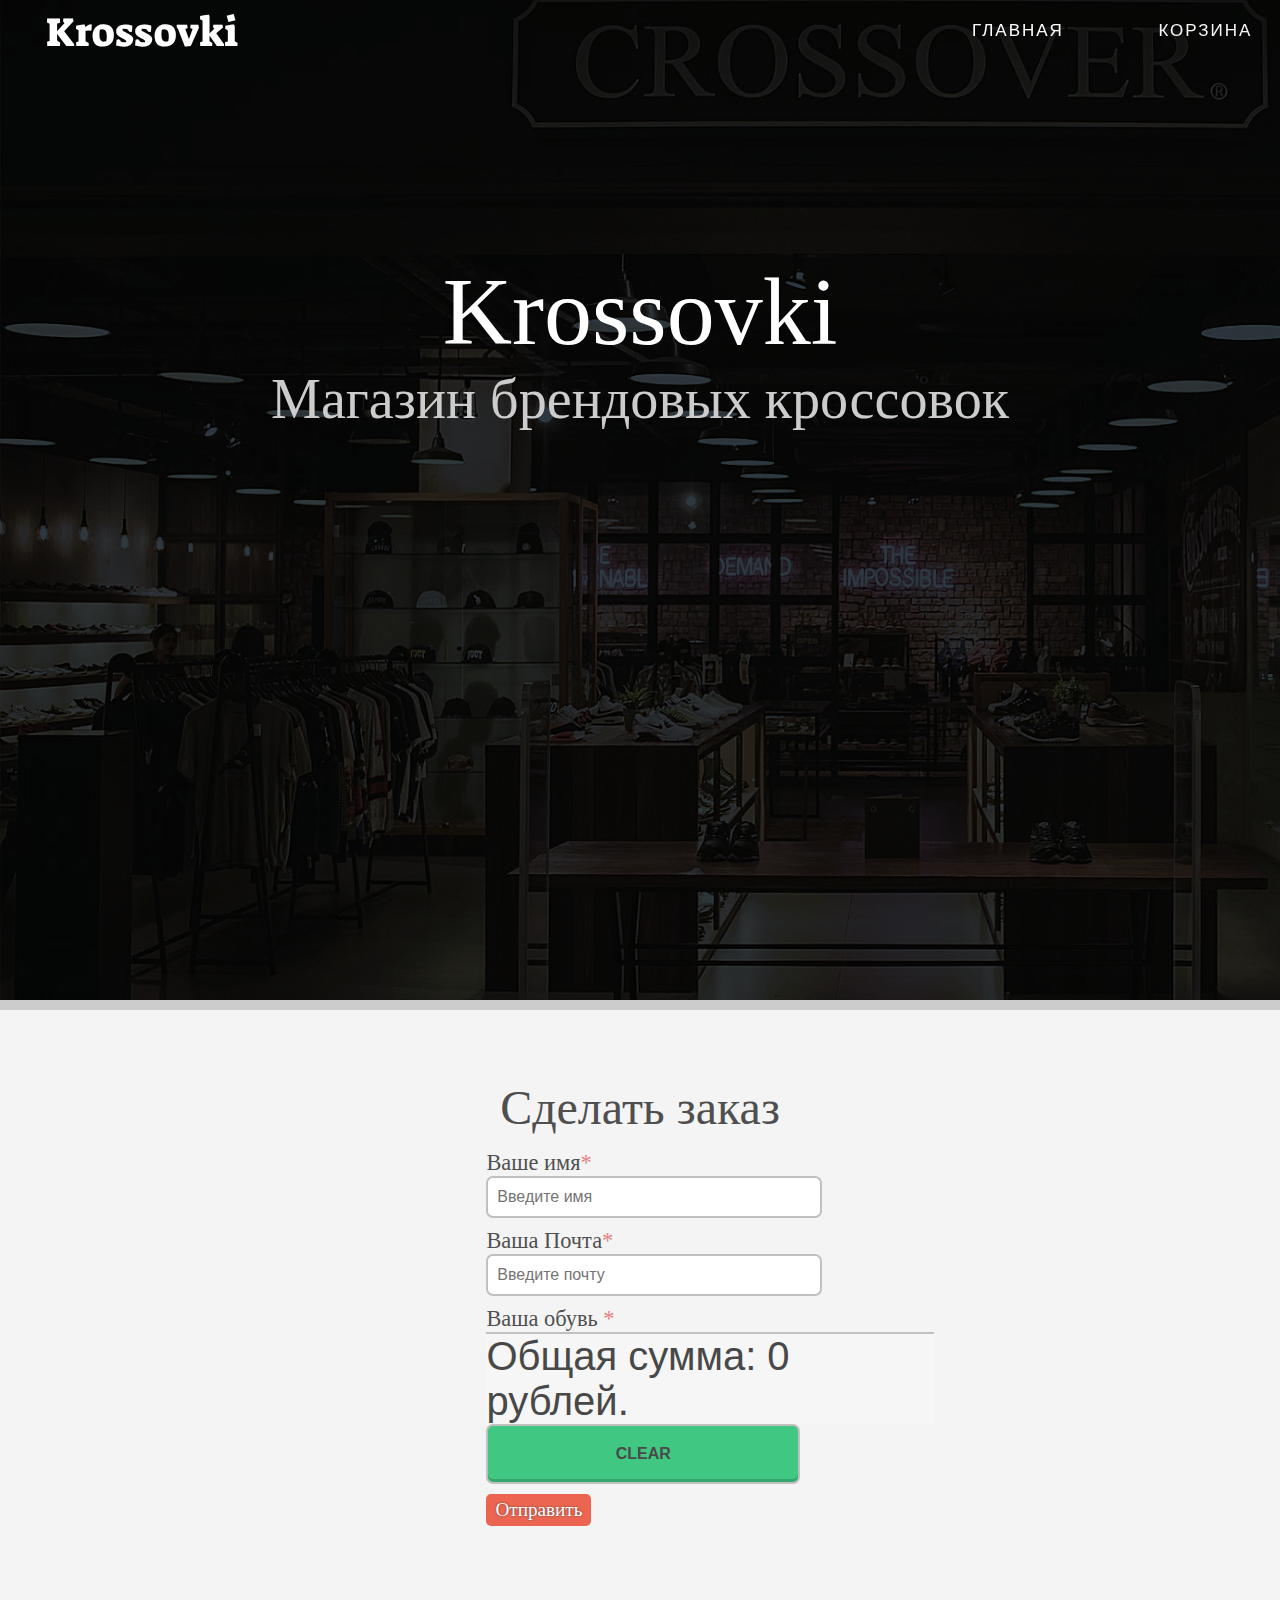
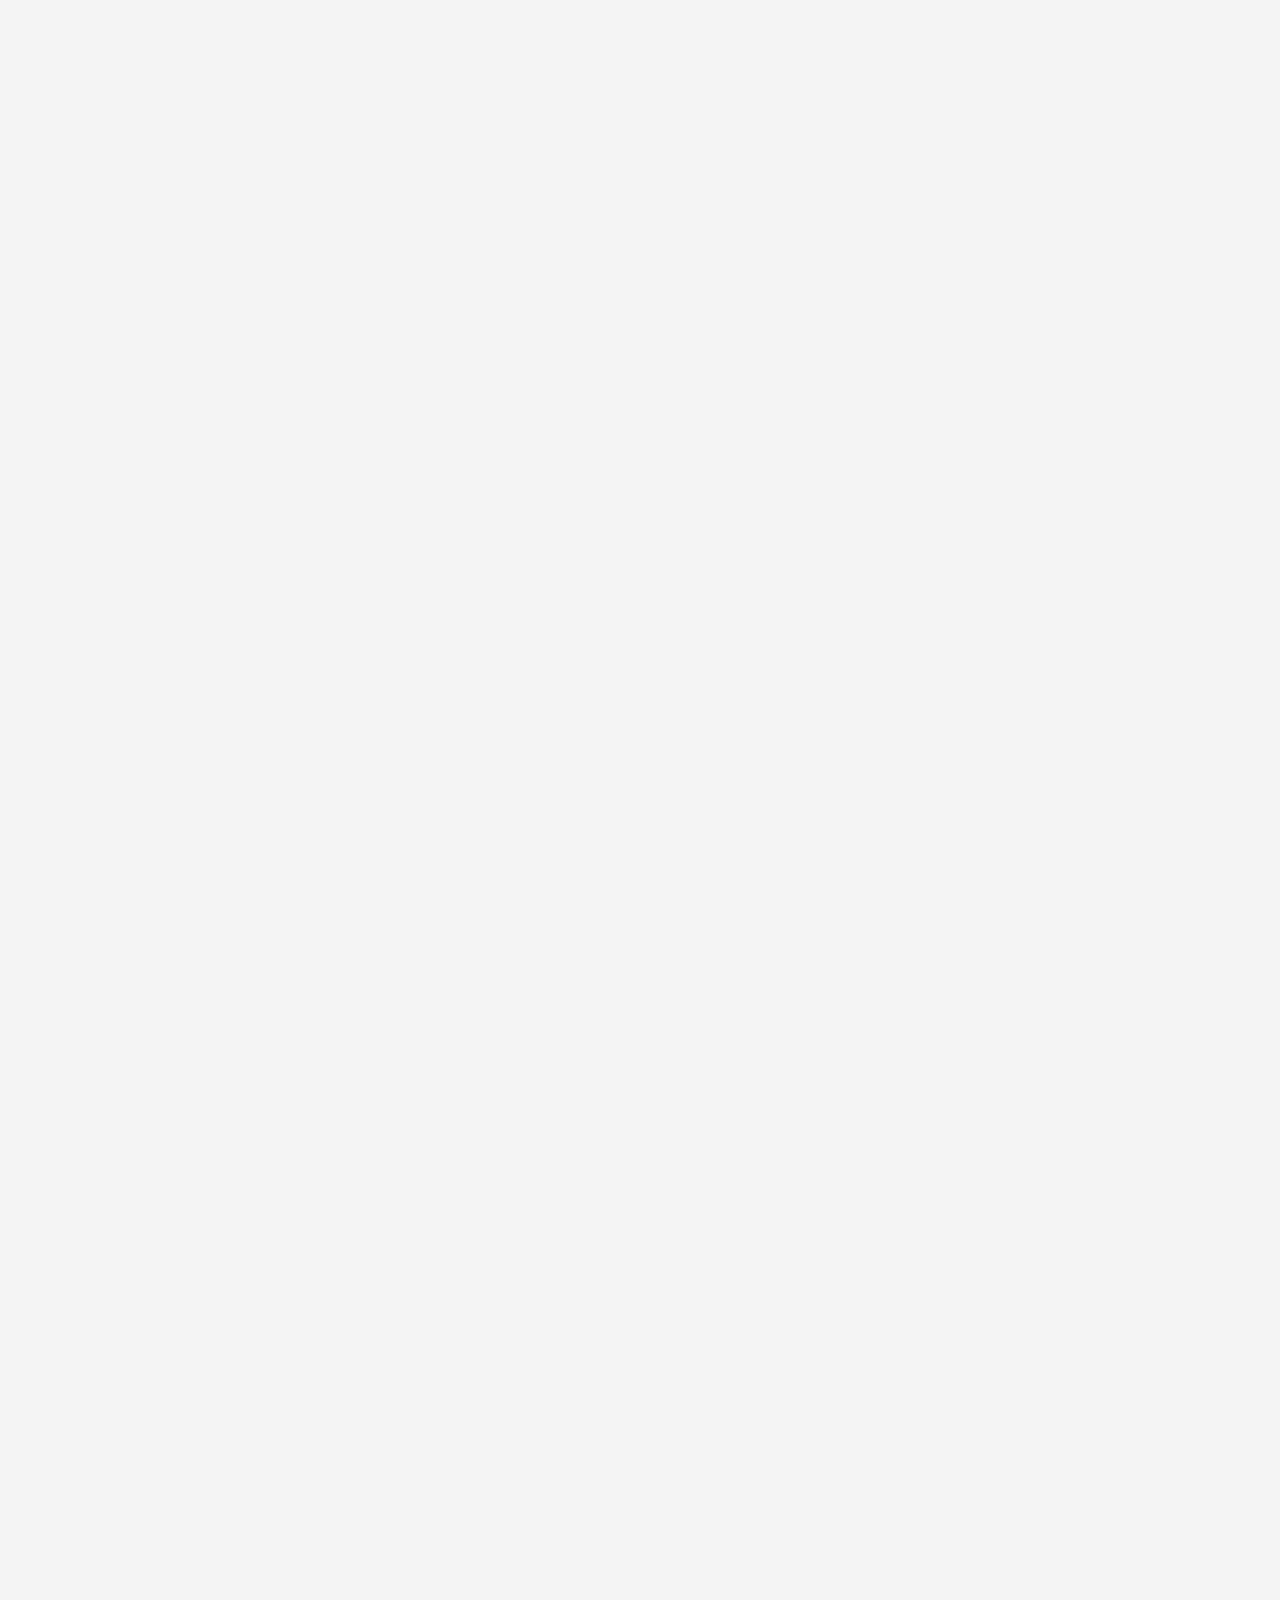
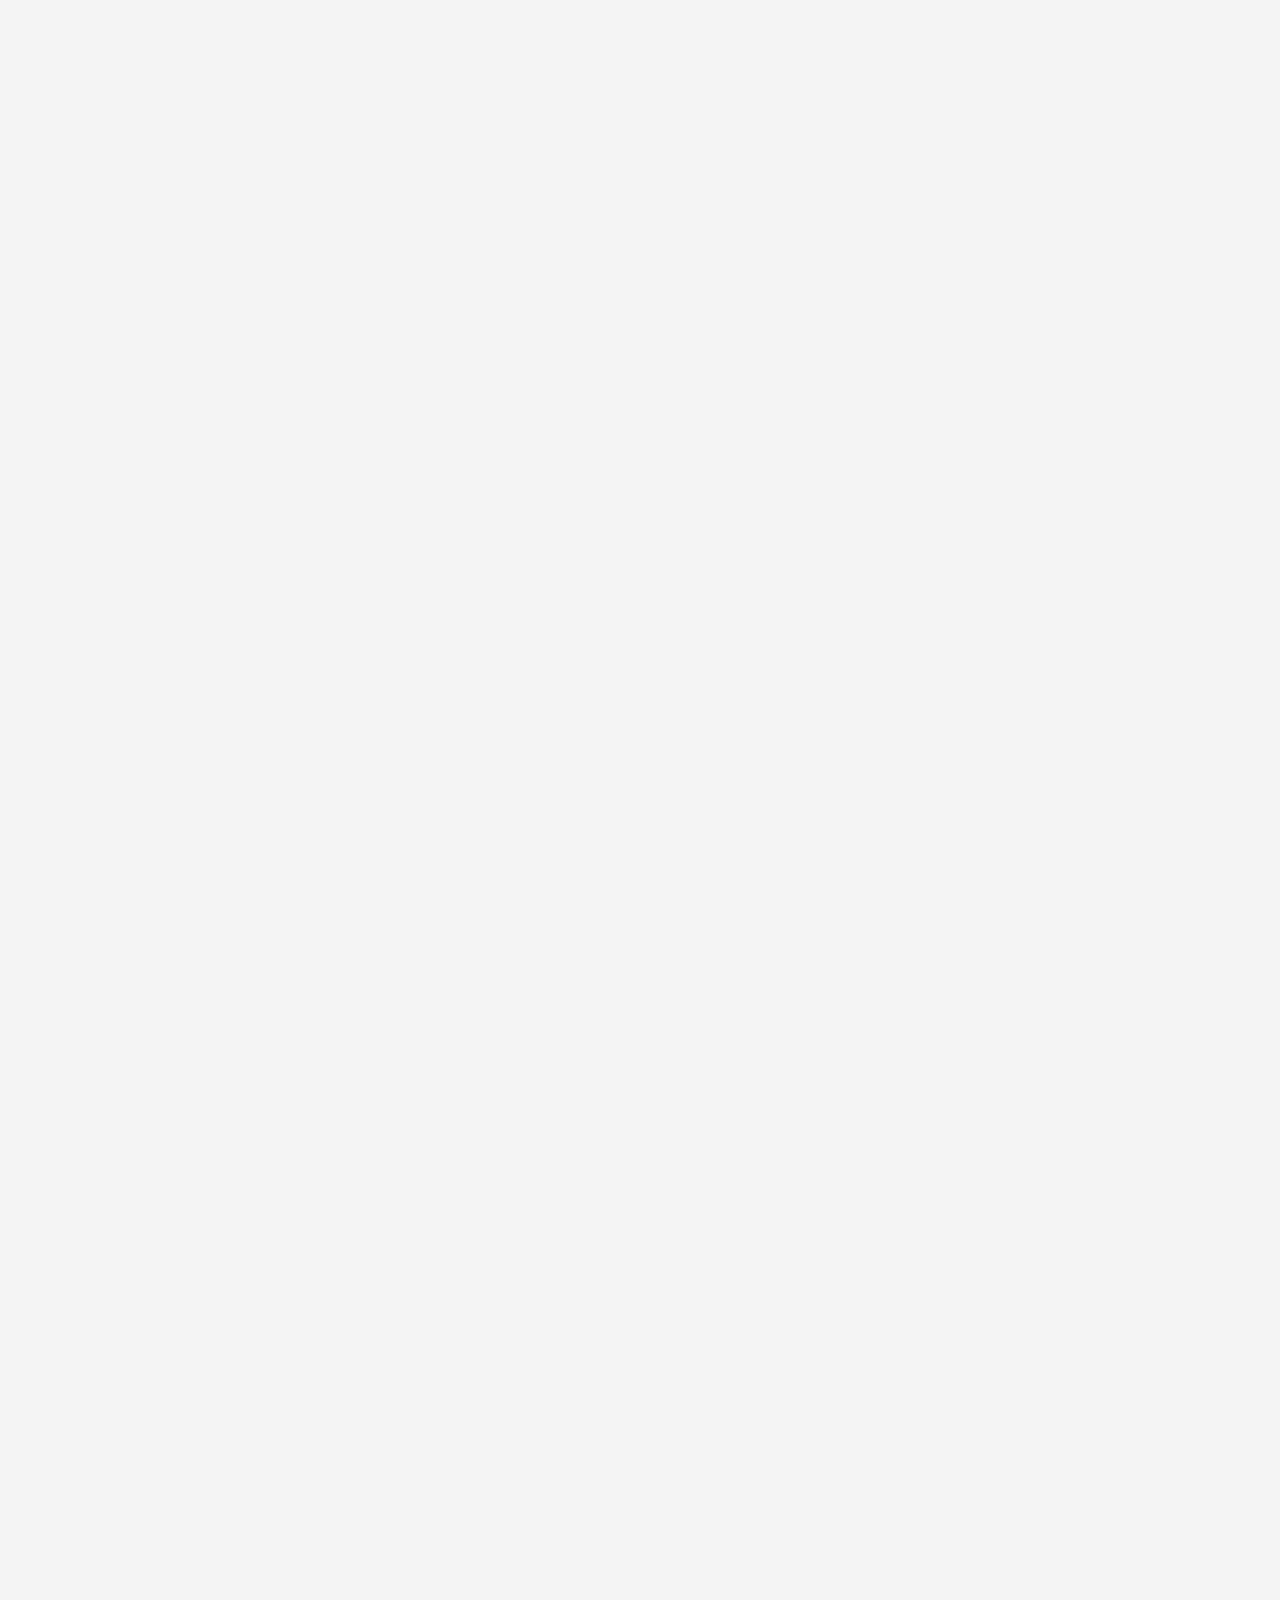
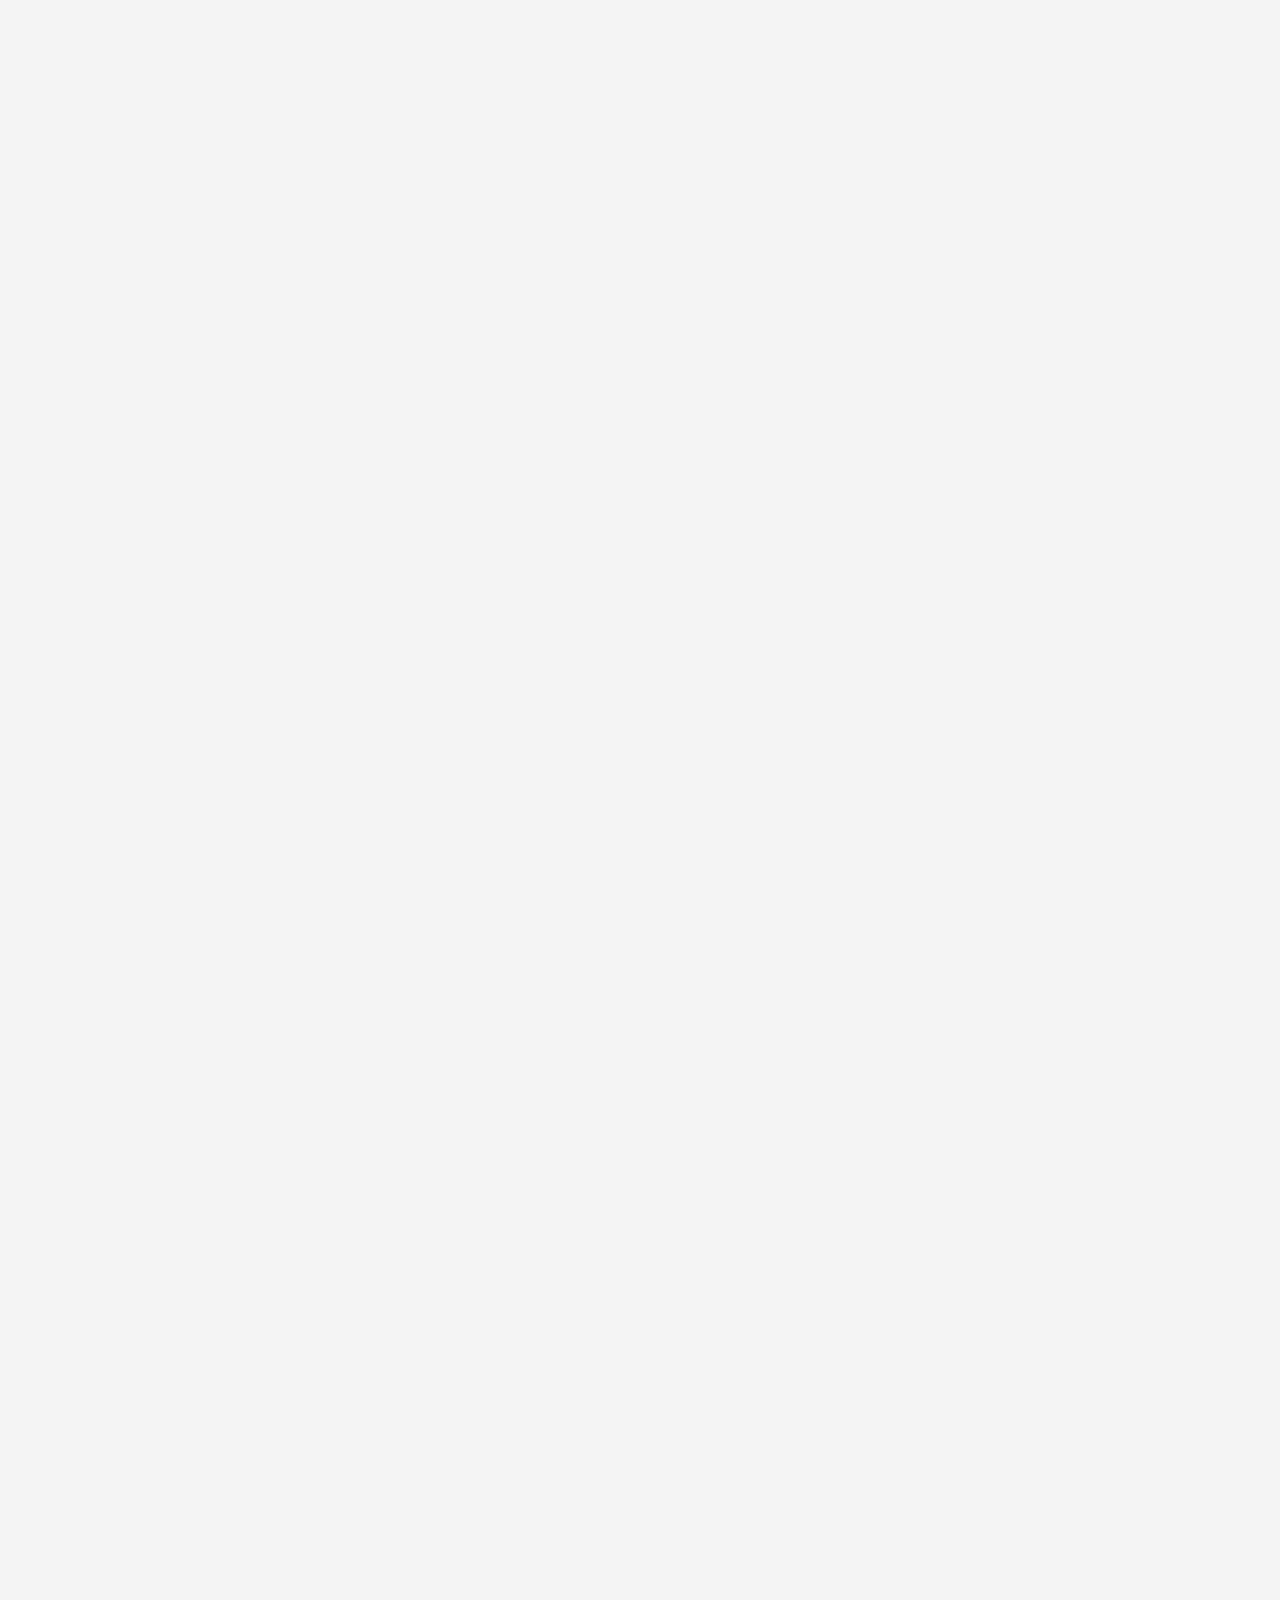
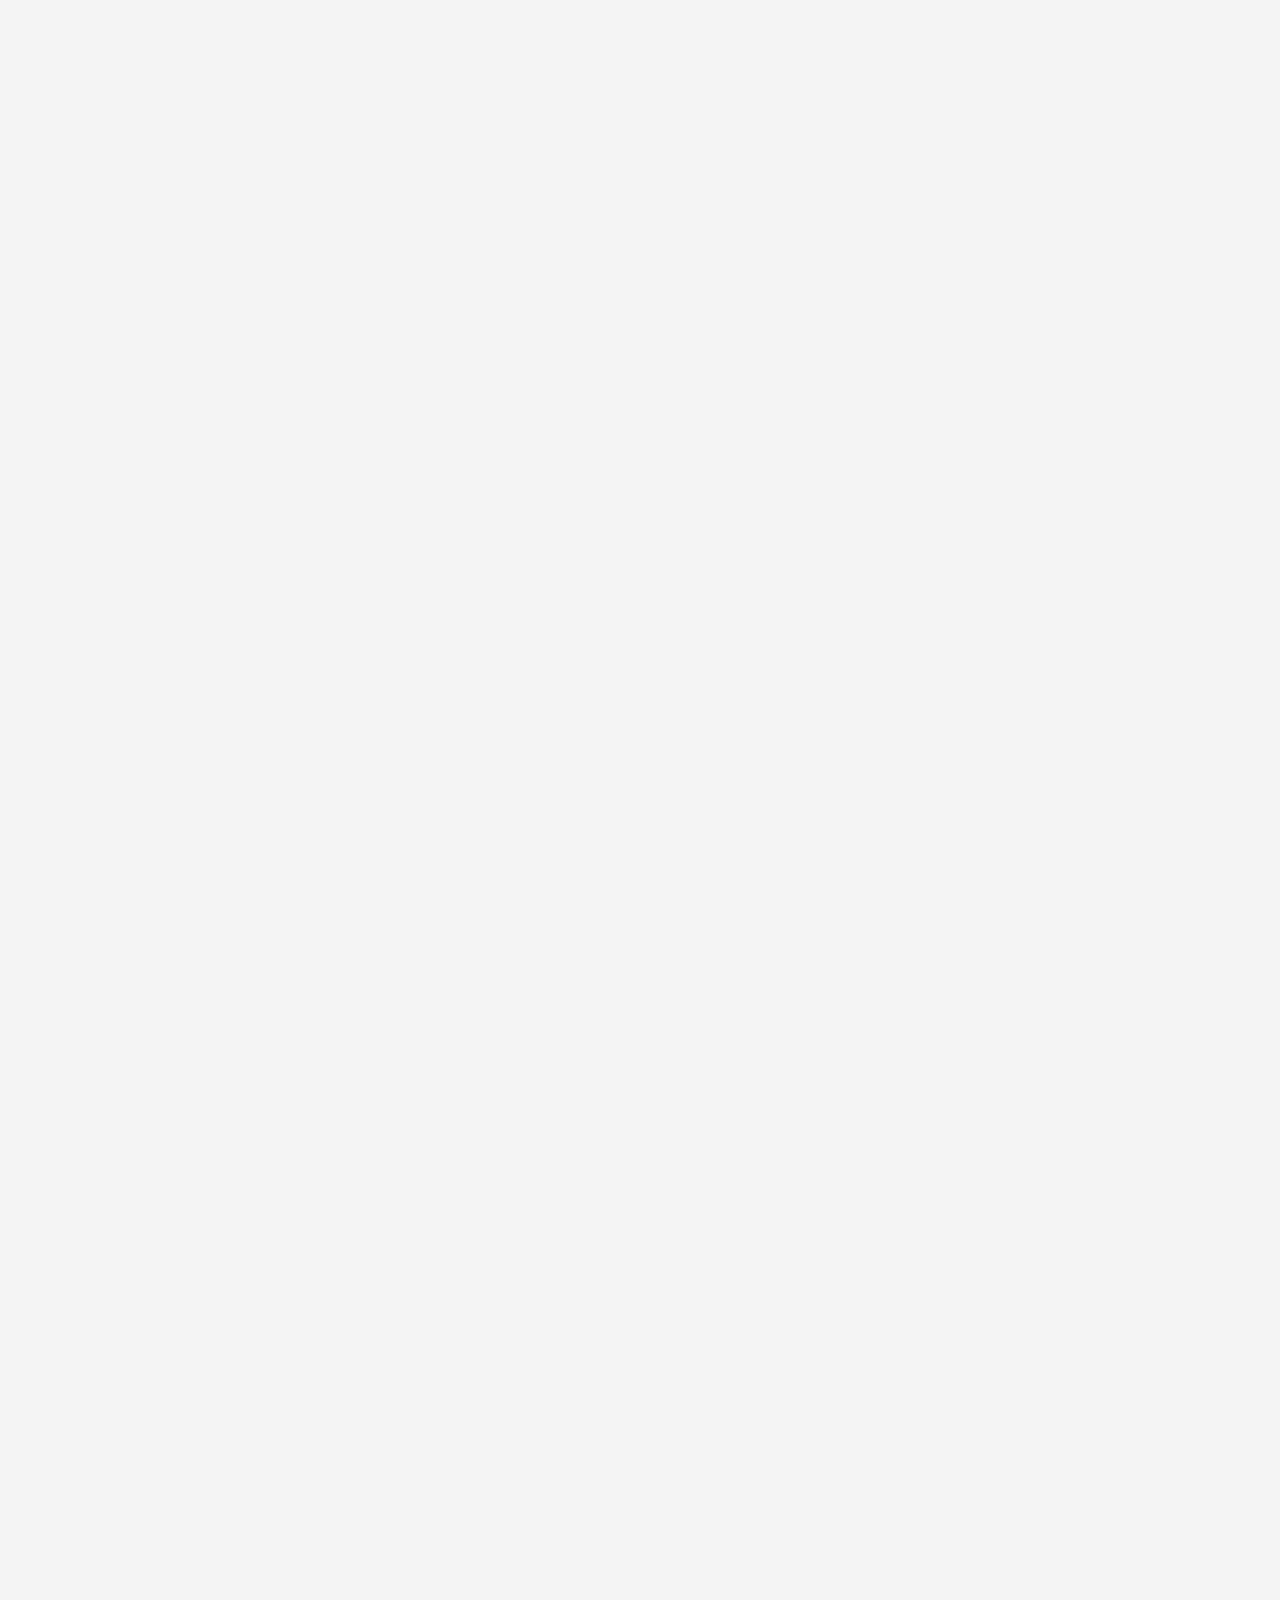
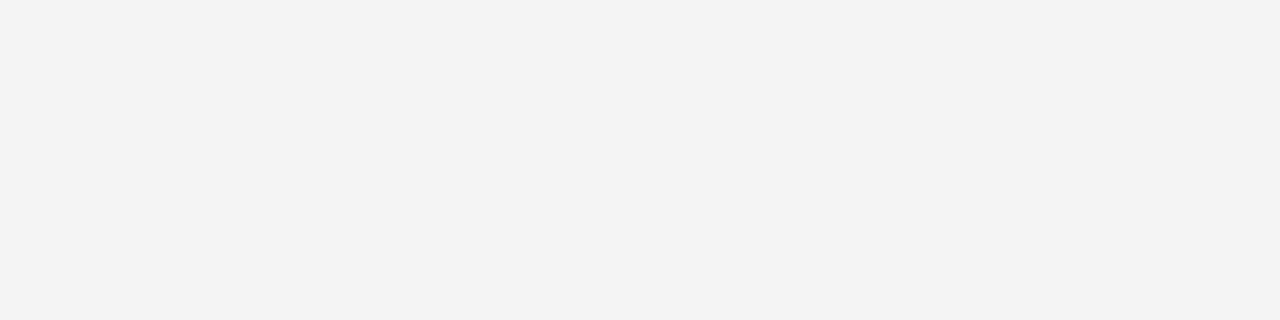
<file: corsina.html>
<!DOCTYPE html>
<html lang="zxx">
<head>
	<meta charset = "UTF-8">
<meta name="viewport" content="width=device-width, initial-scale=1.0">
<meta http-equiv="X-UA-Compatible" content="ie=edge">
<title>Krossovki</title>
<link rel="stylesheet" href="main1.css">
<script src="jquery-3.6.0.min.js"></script>
<script  src="corsina1.js"></script>

</head>
<body>
	<header>
		<div id="logo" onclick="slowScroll('#top')">

			<span>Krossovki</span>
		</div>
		<ul class="menu-main" align=center>
		<div id="about">
			<a href="index.html" title="Главная" onclick="slowScroll('#main')"> Главная</a>
			<big><a href="corsina.html"  onclick="slowScroll('#main')" title="Ответы на вопросы">Корзина</a></big>
		</div>
		</ul>
		

	</header>
	<div id="top">
		<h1>Krossovki</h1>
		<h3>Магазин брендовых кроссовок</h3>
	</div>
	<div id="contacts">
	<center><h5>Сделать заказ</h5></center>
	<form id="form_input">
		<label for="name">Ваше имя<span>*</span></label><br>
		<input type="text" placeholder="Введите имя" name="name" id="name"><br>
		<label for="email">Ваша Почта<span>*</span></label><br>
		<input type="email" placeholder="Введите почту" name="email" id="email"><br>
		<label for="message"> Ваша обувь
			<span>*</span></label><br>
	<!-- 	<textarea placeholder="Понравившеяся обувь" name="message" id="message"></textarea><br> -->
	<div class = 'message'></div>

	<!-- 	<div> <input type='button' onclick = "save(message.value,'message')" value = "Скачать чек"></div> -->
		
		<div class=''>
		

			<input type='button' onclick="clening_sessions()" value="CLEAR">
		</div>
		<div id="mess_send" class="btn">Отправить</div>
		
	</form>
	





</div>





</div>
</file>
<file: main1.css>
@import url('https://fonts.googleapis.com/css?family=Roboto|Suez+One');

*{
	margin:0;
	padding:0;
	outline:none;
}
body, html{
	width: 100%;
	height: 100%;
}

body{
	background-color:#fafafa;
	font-family: Trebuchet MS, Helvetica;
}
/*Шапка*/

header{
	width:100%;
	padding: 10px 0.5% 0px 0.5%;
	background: transparent;
	float:left;
	position:fixed;
}
header #logo {
	color: #fff;
	cursor: pointer;
}
header #logo span{
	font-size:1.7em;
	line-height: 45px;
	margin-left:40px;
	font-family:'Suez one', serif;
}
@media(min-width: 701px){
	#logo{
		float: left;
		width: 30%;
		font-size:1.5em;
	}


	#about {
		float:right;
		width:67%;

	}
}
@media(max-width: 700px){
	#logo{
		margin-top:155px;
		width: 100%;
		font-size:1.8em;
	}
	#about {
		float:left;
		width:100%;

	}

}
#about{
	text-align:right;
	font-size: 1em;
	line-height: 40px;
	margin-bottom: 10px;
}
#about > a{color: #fff}
#about > a:hover {
	color: #b0b0b0;
	text-decoration: underline;
}

#about > a:not(:last-child){
	margin-right: 7%;
}
/*ФИКС ШАПКА*/
.fixed {
	z-index: 5000;
	background-color: #fff;
	border-bottom: 1px solid silver;
}

header.fixed #logo{
	color: #343434;
}
.fixed #about a { color: #343434 }
.fixed #about a:hover {color: #7C7C7C}

/* main страница*/

#top {
	width:100%;
	height: 1000px;
	background-image:url("img/mainstr.jpg");
	background-blend-mode: multiply;
	background-color: #2e3a44;
	background-size: cover;
	text-align: center;
	color: #fff;
	
}

@media (min-width: 1001px){
	#top{
		font-size:3em;
	}
}
@media (max-width: 1000px){
	#top{
		font-size:2em;
	}
}
#top h1 {
	padding-top:20%;
}
#top h3{
	color: #ccc;
}
#main{
	
	/*float: left;*/
	background-color:#f6f6f6;
	border-top: 2px solid silver;
	color: #484848;
	font-size: 1.3em;
}

@media(min-width: 1401px){
	#main {
		padding: 100px 20%;
	width: 60%;
	}
}
@media(max-width: 1400px){
	#main {
		padding: 100px 10%;
	width: 80%;
	}
}
@media(max-width: 700px){
	#main div{
		width: 97%!important;
	}
}
#main div{
	width: 48%;
	margin-right: 2%;
	float:left;

}
#main h2{
	font-size: 3em;
}
main span{
	color: #a0a0a0;
}
#overwiew {
	float: left;
	background-image:url("img/cross.jpg");
	background-blend-mode: multiply;
	background-color: #f41c75;
	background-size:cover;
	background-attachment:fixed;

	padding top: 100px 0;
	width: 100%;
	height:210%;
	text-align: center;
	color:#fff;
}
#overwiew h2 {font-size:3em;}
#overwiew h4 {color:#ccc;font-size:1.5em;}
#overwiew .img{
	float: left;
	width:30%;
	margin-right: 5%;
	margin-top:50px;
}

#overwiew .img:nth-child(odd){
	margin-left:18%;
}
#overwiew img{
	background: #fafafa;
	padding: 5px;
	border: 2px solid silver;
	float: left;
	width: 100%;
	max-width: 500px;
}

#overwiew span{
	float:left;
	width: 100%;
	font-size: 2em;
	margin-top: 10px;
}
#overwiew a{
	color:#fff;
}
@media(max-width:700px){
	#overwiew .img{
		width: 80%!important;
		margin-right: 0!important;
		margin-left:10%!important;
	}
}
#overwiew1 {
	float: left;
	background-image:url("img/shoes.jpg");
	background-blend-mode: multiply;
	background-color: #808080;
	background-size:cover;
	background-attachment:fixed;
	border-top:10px solid #000000;

	padding: 100px 0;
	width: 100%;
	height: 110%;
	text-align: center;
	color:#fff;
}
#overwiew1 h2 {font-size:3em;}
#overwiew1 h4 {color:#ccc;font-size:1.5em;}
#overwiew1 .img{
	float: left;
	width:30%;
	margin-right: 5%;
	margin-top:50px;
}

#overwiew1 .img:nth-child(odd){
	margin-left:18%;
}
#overwiew1 img{
	background: #fafafa;
	padding: 5px;
	border: 2px solid silver;
	float: left;
	width: 100%;
	max-width: 500px;
}

#overwiew1 span{
	float:left;
	width: 100%;
	font-size: 2em;
	margin-top: 10px;
}
#overwiew1 a{
	color:#fff;
}
@media(max-width:700px){
	#overwiew1 .img{
		width: 80%!important;
		margin-right: 0!important;
		margin-left:10%!important;
	}
}






import url('https://fonts.googleapis.com/css?family=Ubuntu+Condensed');
.menu-main {
  list-style: none;
  margin: 40px 0 5px;
  padding: 25px 0 5px;
  text-align: center;
  background: white;
}
.menu-main li {display: inline-block;}
.menu-main li:after {
  content: "|";
  color: #f6f6f6;
  display: inline-block;
  vertical-align:top;
}
.menu-main li:last-child:after {content: none;}
.menu-main a {
  text-decoration: none;
  font-family: 'Ubuntu Condensed', sans-serif;
  letter-spacing: 2px;
  position: relative;
  padding-bottom: 20px;
  margin: 0 34px 0 30px;
  font-size: 17px;
  text-transform: uppercase;
  display: inline-block;
  transition: color .2s;
}
.menu-main a, .menu-main a:visited {color: #f6f6f6;}
.menu-main a.current, .menu-main a:hover{color: #f6f6f6;}
.menu-main a:before,
.menu-main a:after {
  content: "";
  position: absolute;
  height: 4px;
  top: auto;
  right: 50%;
  bottom: -5px;
  left: 50%;
  background: #f6f6f6;
  transition: .8s;
}
.menu-main a:hover:before, .menu-main .current:before {left: 0;}
.menu-main a:hover:after, .menu-main .current:after {right: 0;}   
@media (max-width: 550px) {
.menu-main {padding-top: 0;}
.menu-main li {display: block;}
.menu-main li:after {content: none;}
.menu-main a {
  padding: 25px 0 20px; 
  margin: 0 30px;
}
}
#contacts{
	width: 100%;
	height: 800%;
	float: left;
	padding-bottom: 40px;
	padding-top:70px;
	border-top:10px solid #ccc;
	background: #f4f4f4;
}
h1,h2,h3,h4,h5{
	font-family:'Roboto slab', selif;
	font-weight: lighter;
}
#contacts h5{
	font-size: 3em;
	color: #4f4f4f;
}
#form_input{
	margin-top: 15px;
	width: 35%;
	margin-left:38%;
	font-size:1em;
}
#form_input label{
	color:#505050;
	cursor: pointer;
	font-size:1.4em;
	font-family:'Roboto Slab', serif;
}
#form_input label > span{
	color:#e87e7e;
}
#form_input input, #form_input textarea{
	margin-bottom:10px;
	width:70%;
	padding: 10px 2%;
	border-radius:7px;
	border: 2px solid silver;
	font-size: 1em;
	color:#4a4a4a;
}
#form_input input:focus, #form_input textarea:focus{
	border-color:#333;
}

.btn{
	float:left;
	border-radius: 5px;
	padding: 5px  9px;
	font-size:1.2em;
	background-color:#ec6550;
	text-shadow: #454545 0 0 2px;
	cursor: pointer;
	color: white;
	font-family: 'Roboto Slab',serif;

}
.btn:hover{
	background-color: #c15443;
}




a.button21 {
  font-weight: 700;
  color: white;
  text-decoration: none;
  padding: .8em 1em calc(.8em + 3px);
  border-radius: 3px;
  background: rgb(64,199,129);
  box-shadow: 0 -3px rgb(53,167,110) inset;
  transition: 0.2s;
} 
a.button21:hover { background: rgb(53, 167, 110); }
a.button21:active {
  background: rgb(33,147,90);
  box-shadow: 0 3px rgb(33,147,90) inset;
}
#faq{
	background-color:#fff;
	border-top:2px dashed #e4e3e3;
	width:100%;
	float: left;
	padding-top:70px;
	padding-bottom:70px;
}
#faq div{
	width:25%;
	margin-left:6%;
	float: left;
}
#faq .title{
	font-weight: lighter;
	color: #a3a0ad;
	margin-bottom:20px;
	font-size:2,2em;
}
#faq .heading{
	 color: #7d7d7d;
	 font-size:1.3em;
	 font-weight: bold;
}

#faq p{
	font-family:Arimo, Helvetica, sans-serif;
	-webkit-font-smoothing:antialiased;
	color: #4a4a4a;
	font-size:0.95em;
	margin-bottom:40px;
}

input[type="button"]{
font-weight: 700;
  color: white;
  text-decoration: none;
  padding: .8em 1em calc(.8em + 3px);
  border-radius: 3px;
  background: rgb(64,199,129);
  box-shadow: 0 -3px rgb(53,167,110) inset;
  transition: 0.2s;
  height:60px;
    width:210px;

}
input[type="button"]:hover{
	background: rgb(53, 167, 110);
}
input[type="button"]:active{
	background: rgb(33,147,90);
  box-shadow: 0 3px rgb(33,147,90) inset;
}
#prev{
float:left;
	border-radius: 5px;
	padding: 5px  9px;
	font-size:1.2em;
	background-color:#ec6550;
	text-shadow: #454545 0 0 2px;
	cursor: pointer;
	color: white;
	font-family: 'Roboto Slab',serif;
}
#next{
	float:left;
	border-radius: 5px;
	padding: 5px  9px;
	font-size:1.2em;
	background-color:#ec6550;
	text-shadow: #454545 0 0 2px;
	cursor: pointer;
	color: white;
	font-family: 'Roboto Slab',serif;

}
#SelectMyLove{
font-weight: 700;
  color: white;
  text-decoration: none;
  padding: .8em 1em calc(.8em + 3px);
  border-radius: 3px;
  background: rgb(64,199,129);
  box-shadow: 0 -3px rgb(53,167,110) inset;
  transition: 0.2s;
  height:60px;
    width:210px;


 
}
#SelectMyLove1{
font-weight: 700;
  color: white;
  text-decoration: none;
  padding: .8em 1em calc(.8em + 3px);
  border-radius: 3px;
  background: rgb(64,199,129);
  box-shadow: 0 -3px rgb(53,167,110) inset;
  transition: 0.2s;
  height:60px;
    width:210px;


 
}
#SelectMyLove2{
font-weight: 700;
  color: white;
  text-decoration: none;
  padding: .8em 1em calc(.8em + 3px);
  border-radius: 3px;
  background: rgb(64,199,129);
  box-shadow: 0 -3px rgb(53,167,110) inset;
  transition: 0.2s;
  height:60px;
    width:210px;


 
}
#SelectMyLove3{
font-weight: 700;
  color: white;
  text-decoration: none;
  padding: .8em 1em calc(.8em + 3px);
  border-radius: 3px;
  background: rgb(64,199,129);
  box-shadow: 0 -3px rgb(53,167,110) inset;
  transition: 0.2s;
  height:60px;
  width:210px;
}
#SelectMyLove4{
font-weight: 700;
  color: white;
  text-decoration: none;
  padding: .8em 1em calc(.8em + 3px);
  border-radius: 3px;
  background: rgb(64,199,129);
  box-shadow: 0 -3px rgb(53,167,110) inset;
  transition: 0.2s;
  height:60px;
  width:210px;
}
#SelectMyLove5{
font-weight: 700;
  color: white;
  text-decoration: none;
  padding: .8em 1em calc(.8em + 3px);
  border-radius: 3px;
  background: rgb(64,199,129);
  box-shadow: 0 -3px rgb(53,167,110) inset;
  transition: 0.2s;
  height:60px;
  width:210px;
}
#SelectMyLove6{
font-weight: 700;
  color: white;
  text-decoration: none;
  padding: .8em 1em calc(.8em + 3px);
  border-radius: 3px;
  background: rgb(64,199,129);
  box-shadow: 0 -3px rgb(53,167,110) inset;
  transition: 0.2s;
  height:60px;
  width:210px;
}
.tovar{
  width: 550px;
  height: 320px;
  margin: 80px auto;
  background: #FFFFFF;
  box-shadow: 1px 2px 3px 0px rgba(0,0,0,0.10);
  border-radius: 6px;
  border: 3px solid #333333;
  display: flex;
  flex-direction: column;
  text-shadow: #454545 0 0 2px;
  font-family: 'Roboto Slab',serif;
  float:center;


}
#clear{
	 width: 60px;
  height: 20px;

  float:left;
	border-radius: 5px;
	padding: 5px  9px;
	font-size:1.2em;
	background-color:#ec6550;
	text-shadow: #454545 0 0 2px;
	cursor: pointer;
	color: white;
	font-family: 'Roboto Slab',serif;

}
.sume{
	float: left;
	background-color:#f6f6f6;
	border-top: 2px solid silver;
	color: #484848;
	font-size: 2.5em;

}
#plus{
	 width: 60px;
  height: 30px;

  float:right;
	border-radius: 5px;
	padding: 5px  9px;
	font-size:1.2em;
	background-color:#008000;
	text-shadow: #454545 0 0 2px;
	cursor: pointer;
	color: white;
	font-family: 'Roboto Slab',serif;
}
#minus{
	 width: 60px;
  height: 30px;

  float:right;
	border-radius: 5px;
	padding: 5px  9px;
	font-size:1.2em;
	background-color:#FF0000;
	text-shadow: #454545 0 0 2px;
	cursor: pointer;
	color: white;
	font-family: 'Roboto Slab',serif;
}
#text-to-find{
	width: 84%;
  height: 42px;
  padding-left: 10px;
  border: 2px solid #7BA7AB;
  border-radius: 5px;
  outline: none;
  background: #F9F0DA;
  color: #9E9C9C;
  font-family: 'Roboto Slab',serif;
}
#qnt{
	width: 24%;
  height: 12px;
  padding-left: 10px;
  border: 2px solid #7BA7AB;
  border-radius: 5px;
  outline: none;
  background: #F9F0DA;
  color: #9E9C9C;
  font-family: 'Roboto Slab',serif;
}
</file>
